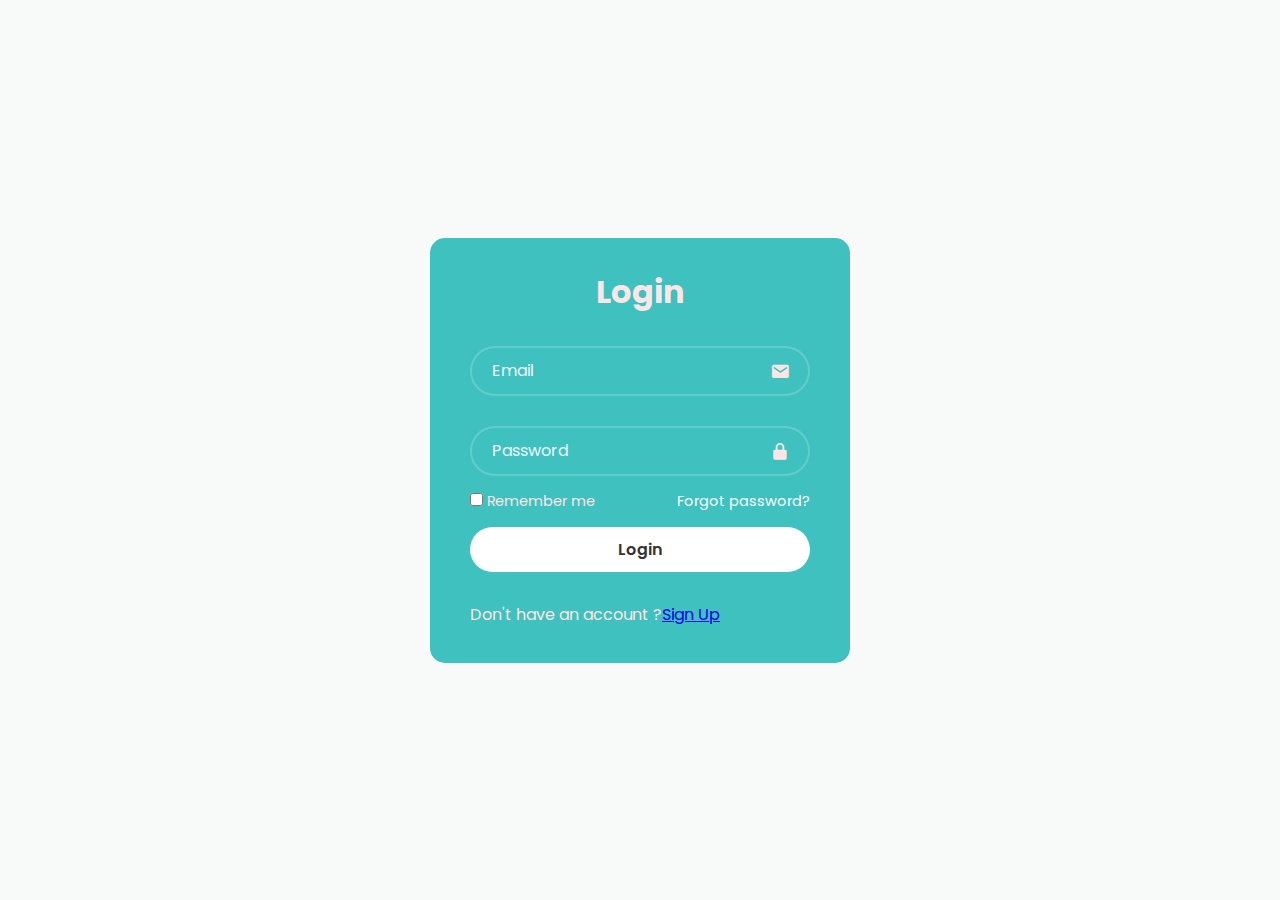
<file: index.html>
<html lang="eng">
   <head>
      <title> Main Page </title>
         <link rel="stylesheet" href="./loginstyle.css">
         <link href='https://unpkg.com/boxicons@2.1.4/css/boxicons.min.css' rel='stylesheet'>
      </head>
      <body>
         <from><div class="main">
            <h1> Login </h1>
            <div class="input-box">
               <input type="email" placeholder="Email" pattern="[0=9]{4}[a-z]{3}[0-9]{3} + @sggs.ac.in " title="like 1234abc012@sggs.ac.in  required" >
               <i class='bx bxs-envelope' ></i>
            </div>
            <div class="input-box">
               <Input type="password" placeholder="Password" >
                  <i class='bx bxs-lock-alt' ></i>
               </div>
               <div class="remember-forgot">
                 <lable> <input type="checkbox"> Remember me </lable>
                  <a href="#"> Forgot password? </a>
               </div>
               <button type="submmit" class="button"> Login</button>
            <div class="input-box" class="signup">
               <p>Don't have an account ?<a href="signup.html" >Sign Up</a></p>
            </div>
         </div> 
            </from>
         </body>
         </html>
</file>
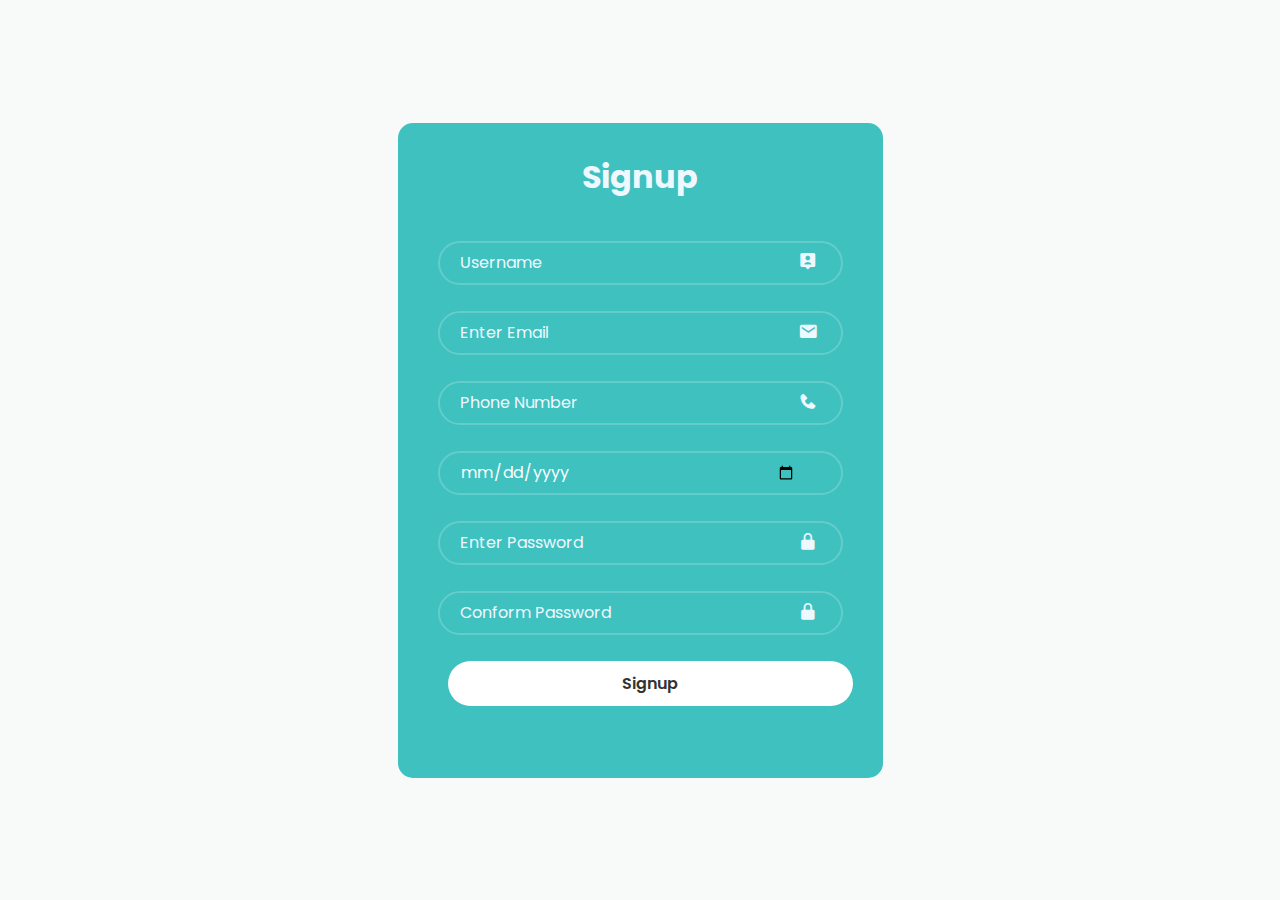
<file: signup.html>
<!DOCTYPE html>
<html lang="eng">
    <head> 
        <title> signup</title>
        <link rel="stylesheet" href="./style.css">
        <link href='https://unpkg.com/boxicons@2.1.4/css/boxicons.min.css' rel='stylesheet'>
    </head>
    <body>
        <div class="total">
        <h1 class="heading">Signup</h1>
        <from>
        <div class="input">
            <input type="text"  placeholder="Username">
            <i class='bx bxs-user-pin' ></i>
        </div>
           <div class="input">
            <input type="email"  pattern="^[0-9]{4}[a-z]{3}[0-9]{3} .+@sggs.ac.in" placeholder="Enter Email" title="Like 1234abc012@sggs.ac.in">
            <i class='bx bxs-envelope' ></i>
            </div>
            <div class="input">
            <input type="tel"  name="quantity" placeholder="Phone Number" >
            <i class='bx bxs-phone' ></i>
            </div>
            <div class="input">
            <input class="date" type="date" name="birthdate" title="Birthdate" >
            </div>
            <div class="input">
            <input type="password" name="password"  placeholder="Enter Password">
            <i class='bx bxs-lock-alt' ></i>
            </div>
            <div class="input">
            <input type="password" name="conformpasswword" placeholder="Conform Password">
            <i class='bx bxs-lock-alt' ></i>
            </div>
            <div>
            <button value="singup"> Signup</button>
            </div>
    </div>
        </from>
    </body>
    </html>
</file>
<file: loginstyle.css>
@import url('https://fonts.googleapis.com/css2?family=Poppins:ital,wght@0,100;0,200;0,300;0,400;0,500;0,600;0,700;0,800;0,900;1,100;1,200;1,300;1,400;1,500;1,600;1,700;1,800;1,900&display=swap');

*{
    margin:0;
    padding:0;
    box-sizing:border-box;
    font-family:"Poppins", sans-serif;
}
body{
    justify-content:center;
    display:flex;
    align-items:center;
    min-height:100vh;
    background-color:rgb(248, 250, 250);
    
}
.main{
    width:420px;
    background:rgb(62, 193, 191);
    color:rgb(255, 230, 230);
    border-radius:15px;
    padding:30px 40px;
    height:425px;
}
.main h1{
    text-align: center;
    size:36px;
}
.input-box{
position:relative;
width:100%;
height:50px;
margin:30px 0;
}

.input-box input{
    width:100%;
    height:100%;
    background:transparent;
    border:none;
    outline:none;
    border: 2px solid rgba(255,255,255, .2);
    border-radius:40px;
    font-size:16px;
    color:#fff;
    padding:20px 45px 20px 20px;
}
.input-box input::placeholder{ 
    color:aliceblue;

}
.input-box i{
    position:absolute;
    right:20px;
    top:50%;
    transform:translateY(-50%);
    font-size:20px;
}
.remember-forgot{
    display:flex;
    justify-content:space-between;
    font-size: 14.5px;
    margin:-15px 0 15px;
}
.remember-forgot label input{ 
    align-items: flex-start;
    margin-right:3px;
    accent-color: #fff;
}
.remember-forgot a{
    color:#fff;
    text-decoration:none;
}
.button {
    width:100%;
    height:45px;
    background:#fff;
    outline:none;
    border:none;
    border-radius:40px;
    box-shadow:0,0,10px rgba(0,0,0,.1);
    cursor:pointer;
    font-size:16px;
    color:#333;
    font-weight:600;
}
.signup p {
    font-size:14.5px;
    text-align:center;
    margin:20px;

}
</file>
<file: style.css>
@import url('https://fonts.googleapis.com/css2?family=Poppins:ital,wght@0,100;0,200;0,300;0,400;0,500;0,600;0,700;0,800;0,900;1,100;1,200;1,300;1,400;1,500;1,600;1,700;1,800;1,900&display=swap');
*{
    margin:0;
    padding:0;
    box-sizing:border-box;
    font-family:"Poppins",sans-serif;
    right:10px;
}
body{
    align-items: center;
    justify-content:center;
    display:flex;
    background:rgb(248,250,250);
    min-height:100vh;
}
.date{
    right:-15px;
}
.total{
    background:rgb(62,193, 191);
    padding:30px 40px;
    border-radius:15px;
    height:655px;  
    color:aliceblue; 

}
.heading{
    text-align:center;
    size:36px;
}
.input{
    width:100%;
    position:relative;
    height:40px;
    margin:30px 0;
}
.total i{
    top:75%;
    right:15px;
    position:absolute;
    font-size:20px;
    transform:translateY(-50%);
}
.input input{
    width:100%;
    height:100%;
    margin:10px;
    background:transparent;
    outline:none;
    border:none;
    border:2px solid rgba(255,255,255,.2);
    border-radius:40px;
    font-size:16px;
    color:#fff;
    padding:20px 45px 20px 20px;
    
}
.total button{
    margin:10px;
    width:100%;
    border-radius:40px;
    background:#fff;
    height:45px;
    border:none;
    outline:none;
    box-shadow:0,0, 10px rgba(0,0,0,.1);
    cursor:pointer;
    font-size:16px;
    color:#333;
    font-weight:600;
}
.input input::placeholder{
    color:aliceblue
}
</file>
